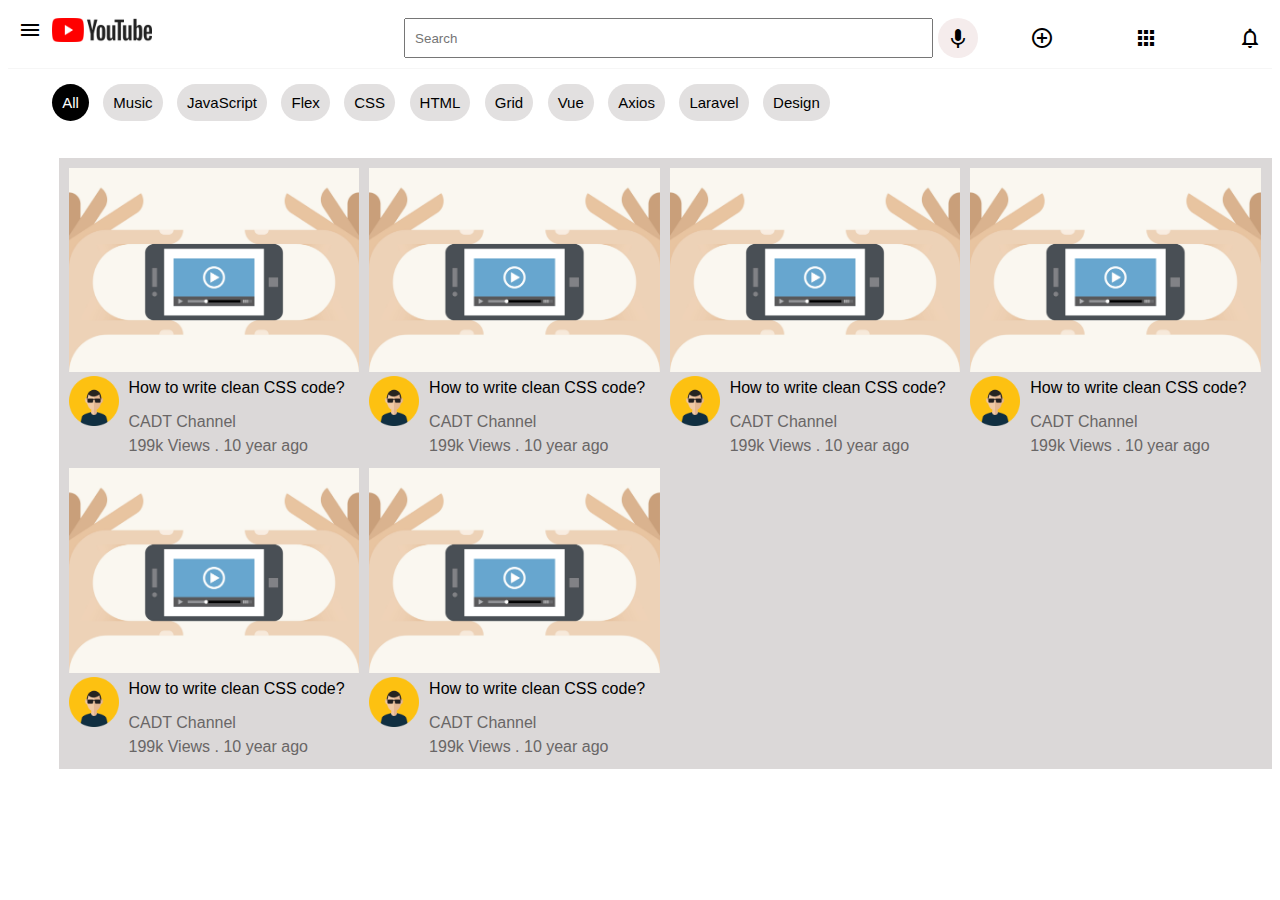
<file: START-CODE/EX 2/index.html>
<!DOCTYPE html>
<html lang="en">
<head> 
    <meta charset="UTF-8">
    <meta http-equiv="X-UA-Compatible" content="IE=edge">
    <meta name="viewport" content="width=device-width, initial-scale=1.0">
    <title>YouTube</title>
    <link rel="stylesheet" href="https://fonts.googleapis.com/icon?family=Material+Icons">
    <link rel="stylesheet" href="css/main.css">
</head>
<body> 
    <nav>
        <div class="nav-left">
            <i class="material-icons">menu</i>
            <img src="assets/logo.jpg" alt="logo" width="100">
        </div>
        <div class="nav-center">
            <input type="text" placeholder="Search">
            <i class="material-icons">keyboard_voice</i>
        </div>
        <div class="nav-right">
            <i class="material-icons">control_point</i>
            <i class="material-icons">apps</i>
            <i class="material-icons">notifications_none</i>
        </div>
    </nav>
    <header>
        <span class="active">All</span>
        <span>Music</span>
        <span>JavaScript</span>
        <span>Flex</span>
        <span>CSS</span>
        <span>HTML</span>
        <span>Grid</span>
        <span>Vue</span>
        <span>Axios</span>
        <span>Laravel</span>
        <span>Design</span>
    </header>
    <section class="video-container">
        <div class="video">
            <div class="video-thumbnail">
                <img src="assets/video-icon.png" alt="" width="300">
            </div>
            <div class="video-text">
                <div class="avatar">
                    <img src="assets/avatar.jpg" alt="" width="50">
                </div>
                <div class="text">
                    <strong>How to write clean CSS code?</strong>
                    <p>CADT Channel</p>
                    <span>199k Views . 10 year ago</span>
                </div>
            </div>
        </div>

        <div class="video">
            <div class="video-thumbnail">
                <img src="assets/video-icon.png" alt="" width="300">
            </div>
            <div class="video-text">
                <div class="avatar">
                    <img src="assets/avatar.jpg" alt="" width="50">
                </div>
                <div class="text">
                    <strong>How to write clean CSS code?</strong>
                    <p>CADT Channel</p>
                    <span>199k Views . 10 year ago</span>
                </div>
            </div>
        </div>

        <div class="video">
            <div class="video-thumbnail">
                <img src="assets/video-icon.png" alt="" width="300">
            </div>
            <div class="video-text">
                <div class="avatar">
                    <img src="assets/avatar.jpg" alt="" width="50">
                </div>
                <div class="text">
                    <strong>How to write clean CSS code?</strong>
                    <p>CADT Channel</p>
                    <span>199k Views . 10 year ago</span>
                </div>
            </div>
        </div>

        <div class="video">
            <div class="video-thumbnail">
                <img src="assets/video-icon.png" alt="" width="300">
            </div>
            <div class="video-text">
                <div class="avatar">
                    <img src="assets/avatar.jpg" alt="" width="50">
                </div>
                <div class="text">
                    <strong>How to write clean CSS code?</strong>
                    <p>CADT Channel</p>
                    <span>199k Views . 10 year ago</span>
                </div>
            </div>
        </div>

        <div class="video">
            <div class="video-thumbnail">
                <img src="assets/video-icon.png" alt="" width="300">
            </div>
            <div class="video-text">
                <div class="avatar">
                    <img src="assets/avatar.jpg" alt="" width="50">
                </div>
                <div class="text">
                    <strong>How to write clean CSS code?</strong>
                    <p>CADT Channel</p>
                    <span>199k Views . 10 year ago</span>
                </div>
            </div>
        </div>
        <div class="video">
            <div class="video-thumbnail">
                <img src="assets/video-icon.png" alt="" width="300">
            </div>
            <div class="video-text">
                <div class="avatar">
                    <img src="assets/avatar.jpg" alt="" width="50">
                </div>
                <div class="text">
                    <strong>How to write clean CSS code?</strong>
                    <p>CADT Channel</p>
                    <span>199k Views . 10 year ago</span>
                </div>
            </div>
        </div>
       
    </section>
</body>
</html>
</file>
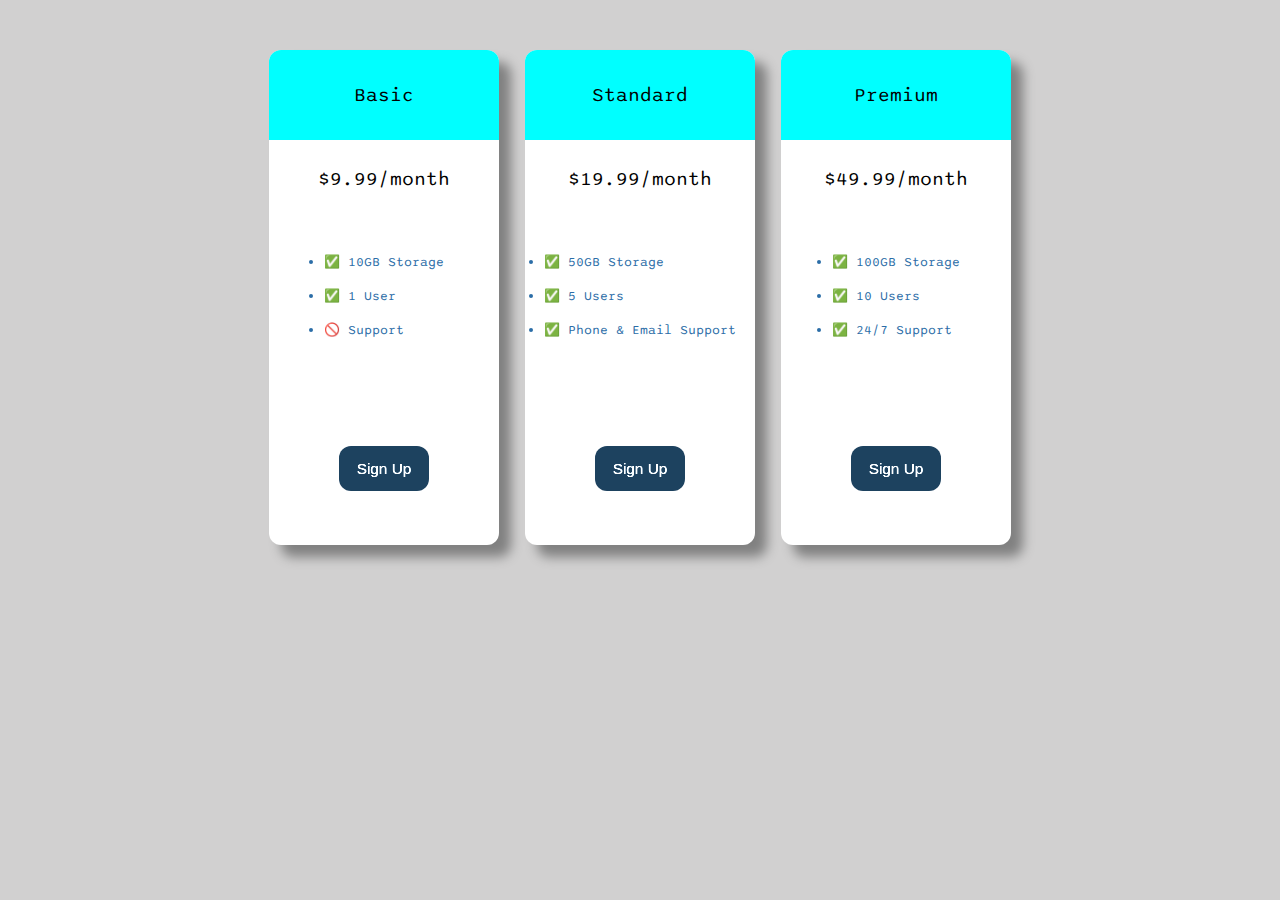
<file: START-CODE/EX 3/index.html>
<!DOCTYPE html>
<html>
  <head>
    <title>Flexbox Pricing Table</title>
    <link rel="preconnect" href="https://fonts.googleapis.com" />
    <link rel="preconnect" href="https://fonts.gstatic.com" crossorigin />
    <link
      href="https://fonts.googleapis.com/css2?family=Sono:wght@400;700&display=swap"
      rel="stylesheet"
    />
    <style>
      body {
        font-family: "Sono", sans-serif;
        background-color: rgb(209, 208, 208);
      }
      *{
        margin: 0;
        padding: 0;
      }
      .pricing-container{
        display: flex;
        margin-top: 50px;
        margin-bottom: 50px;
        width: 70vw;
        justify-self: center;
        justify-content: center;
        gap: 2vw;
        align-items: center;
        flex-direction: row;
      }
      .pricing-plan{
        display: flex;
        align-items: center;
        flex-direction: column;
        min-width: 18vw;
        max-width: 18vw;
        min-height: 50vh;
        padding-bottom: 5vh;
        background-color:white;
        border-radius: 12px;
        box-shadow: 12px 12px 12px 0px gray;
      }
      .plan-title{
        font-size: 1.5vw;
        display: flex;
        background-color: cyan;
        border-radius: 12px 12px 0 0;
        justify-content: center;
        width: 100%;
        height:10vh;
        align-items: center;
      }
      .plan-price{
        padding: 3vh;
        font-size: 1.5vw;
        padding-bottom: 7vh;
      }
      .plan-features{
        display: flex;
        flex-direction: column;
        gap: 2vh;
        padding-bottom: 12vh;
        color: rgb(43, 109, 167);
        font-size: 1vw;

      }
      .plan-button{
        display: flex;
        background-color: rgb(21, 47, 68);
        color: white;
        border-radius: 12px;
        border-color: transparent;
        justify-content: center;
        align-items: center;
        font-size: 1.2vw;
        height: 5vh;
        width: 7vw;
        filter: brightness(1.4);
      }
      .plan-button:hover{
        cursor: pointer;
        transition-duration: 0.5s;
        filter:brightness(0.5);
      }
      .pricing-plan:hover{
        zoom: 1.05;
        
      }
      /* Hint: What can you do with a media query and flexbox? */
      @media (max-width: 769px) {
        .pricing-container{
          flex-direction: column;
        }
        .pricing-plan{
          min-height: 30vh;
          min-width: 60vw;
        }
        .plan-title,.plan-price{
        font-size: 3.5vw;
  
        }
    
        .plan-features{
          font-size: 3vw;
        }
        .plan-button{
          min-width: 30vw;
          font-size: 3vw;
        }
      }
    </style>
  </head>

  <body>
    <div class="pricing-container">
      <div class="pricing-plan">
        <div class="plan-title">Basic</div>
        <div class="plan-price">$9.99/month</div>
        <ul class="plan-features">
          <li>✅ 10GB Storage</li>
          <li>✅ 1 User</li>
          <li>🚫 Support</li>
        </ul>
        <button class="plan-button">Sign Up</button>
      </div>
      <div class="pricing-plan">
        <div class="plan-title">Standard</div>
        <div class="plan-price">$19.99/month</div>
        <ul class="plan-features">
          <li>✅ 50GB Storage</li>
          <li>✅ 5 Users</li>
          <li>✅ Phone &amp; Email Support</li>
        </ul>
        <button class="plan-button">Sign Up</button>
      </div>
      <div class="pricing-plan">
        <div class="plan-title">Premium</div>
        <div class="plan-price">$49.99/month</div>
        <ul class="plan-features">
          <li>✅ 100GB Storage</li>
          <li>✅ 10 Users</li>
          <li>✅ 24/7 Support</li>
        </ul>
        <button class="plan-button">Sign Up</button>
      </div>
    </div>
  </body>
</html>
</file>
<file: START-CODE/EX 2/css/main.css>
body {
    font-family: Roboto, Arial, sans-serif;
}
nav {
 
    /*  TODO */
    display: flex;
    flex-direction: row;
    justify-content: space-between;
    align-items: center;
    box-shadow: rgba(27, 31, 35, 0.04) 0px 1px 0px, rgba(255, 255, 255, 0.25) 0px 1px 0px inset;
    padding: 10px;
}
.nav-left {
    /*  TODO */
    display: flex;
    align-self: flex-start;
    column-gap: 10px;
}
.nav-right {
    /*  TODO */
    display: flex;
    column-gap: 80px;
    
}
.nav-center {
    /*  TODO */
    display: flex;
    column-gap: 5px;
    flex-grow: 0.76;
    padding-left: 200px;
}
.nav-center input { 
    width: 90%;
    padding: 9px;
}
.nav-center i {
    background: #f5ecec;
    padding: 8px;
    box-sizing: border-box;
    border-radius: 50%;
}
header {
    width: 93%;
    margin: auto;
    margin-top: 16px;
    padding: 10px;
}
header span {
    padding: 10px;
    background: #e2e0e0;
    border-radius: 40px;
    cursor: pointer;
    font-size: 15px;
    margin-right: 10px;
}
.active {
    background: #000;
    color: #fff;
}
.video-container { 
    /*  TODO */
    display: flex;
    margin-top: 4vh;
    box-sizing: border-box;
    padding: 10px;
    background-color: rgb(219, 216, 216);
    flex-wrap: wrap;
    justify-self: flex-end;
    flex-direction: row;
    width: 96%;
    gap: 10px;
    
}
.video {

   /*  TODO */
   display: flex;
   flex-direction: column;
}
.video-thumbnail img {
   /*  TODO */
   width: 22.7vw;
   height: auto;
}
.video-text {
  /*  TODO */
   display: flex;
   gap: 10px;
}


.text {
    line-height: 1.5;
}
.text p {
    margin: 0;
    margin-top: 10px;
}
.text p,
.text span {
    color: rgb(105, 102, 102);
}
.text strong {
    font-weight: 500;
}
</file>
